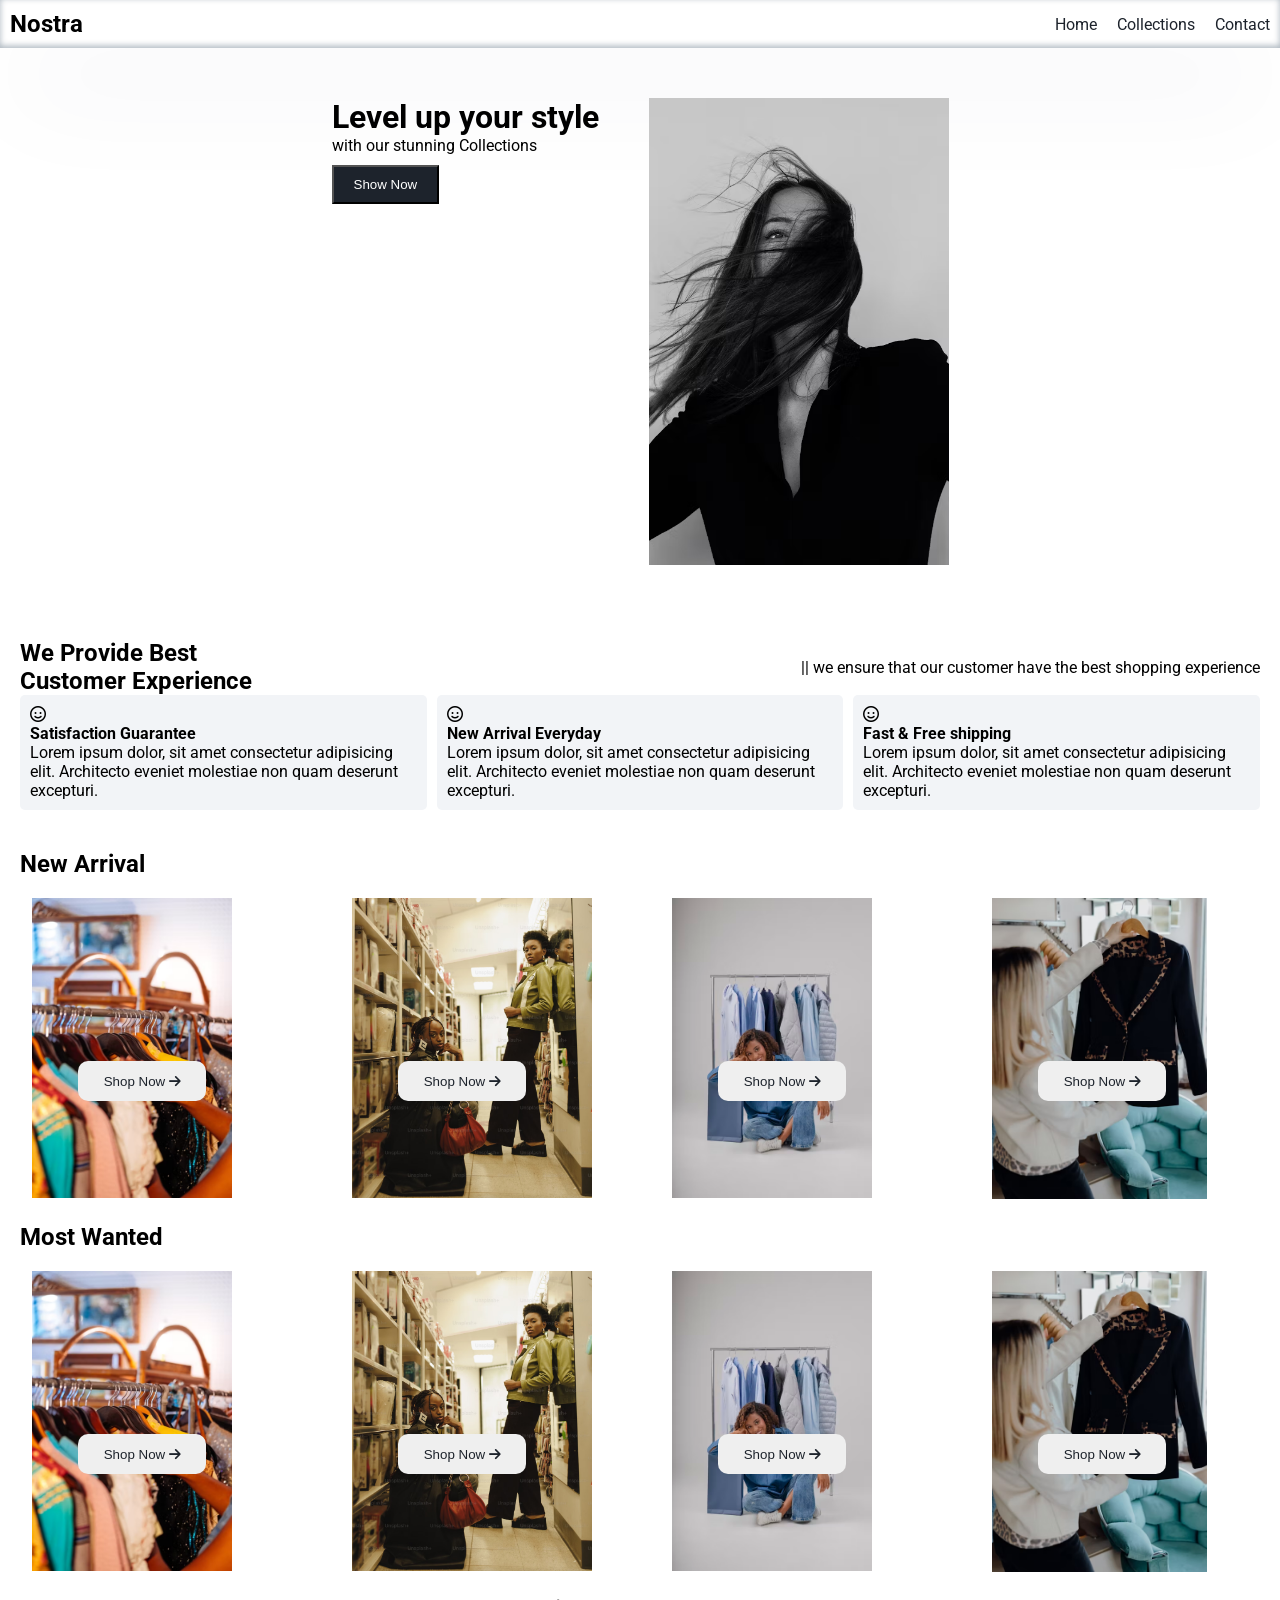
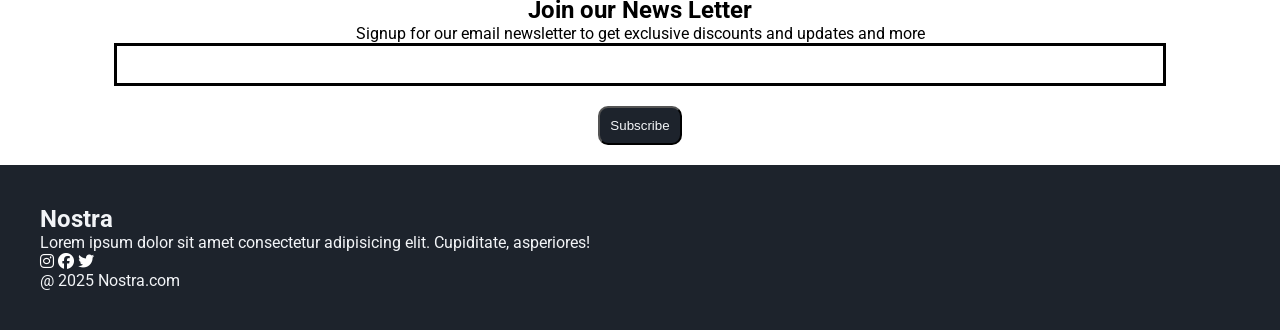
<file: index.html>
<!DOCTYPE html>
<html lang="en">

<head>
    <meta charset="UTF-8">
    <meta name="viewport" content="width=device-width, initial-scale=1.0">
    <title>Nostra</title>


    <!--GOOGLE FONTS-->
    <link rel="preconnect" href="https://fonts.googleapis.com">
    <link rel="preconnect" href="https://fonts.gstatic.com" crossorigin>
    <link href="https://fonts.googleapis.com/css2?family=Roboto:ital,wght@0,100..900;1,100..900&display=swap"
        rel="stylesheet">


    <!--MY CSS-->
    <link rel="stylesheet" href="style.css">


    <!--font awesome icons-->
    <link rel="stylesheet" href="https://cdnjs.cloudflare.com/ajax/libs/font-awesome/6.7.2/css/all.min.css"
        integrity="sha512-Evv84Mr4kqVGRNSgIGL/F/aIDqQb7xQ2vcrdIwxfjThSH8CSR7PBEakCr51Ck+w+/U6swU2Im1vVX0SVk9ABhg=="
        crossorigin="anonymous" referrerpolicy="no-referrer" />
</head>

<body>

    <!--Navbar-->
    <nav class="navbar">
        <h1>Nostra</h1>

        <div class="navbar-links">
            <p class="navbar-link"><a href="index.html">Home</a></p>
            <p class="navbar-link"><a href="collection.html">Collections</a></p>
            <p class="navbar-link"><a href="contact.html">Contact</a></p>
        </div>

        <div class="navbar-menu-toggle" onclick="shownavbar()">
            <i class="fa-solid fa-bars"></i>
        </div>
    </nav>


    <!--side navbar-->
    <div class="side-navbar">
        <p style="text-align: right;" onclick="closenavbar()">
            <i class="fa-solid fa-xmark"></i>
        </p>

        <div class="side-navbar-links">
            <p class="side-navbar-link"><a href="index.html">Home</a></p>
            <p class="side-navbar-link"><a href="collection.html">Collections</a></p>
            <p class="side-navbar-link"><a href="contact.html">Contact</a></p>
        </div>
    </div>

    <!--Header-->

    <div class="header">
        <div>
            <h1>Level up your style</h1>
            <p>with our stunning Collections</p>
            <button class="header-button">Show Now</button>
        </div>

        <div>
            <img class="header-image" src="fashion" alt="" width="300">
        </div>
    </div>

    <!--SERVICE-->
    <div class="service">
        <div class="service-container-1">
            <div>
                <h2>We Provide Best</h2>
                <h2>Customer Experience</h2>
            </div>

            <div>
                <p>|| we ensure that our customer have the best shopping experience</p>
            </div>
        </div>

        <div class="service-container-2">
            <div>
                <i class="fa-regular fa-face-smile"></i>
                <h4>Satisfaction Guarantee</h4>
                <p>Lorem ipsum dolor, sit amet consectetur adipisicing elit. Architecto eveniet molestiae non quam
                    deserunt excepturi.</p>
            </div>
            <div>
                <i class="fa-regular fa-face-smile"></i>
                <h4>New Arrival Everyday</h4>
                <p>Lorem ipsum dolor, sit amet consectetur adipisicing elit. Architecto eveniet molestiae non quam
                    deserunt excepturi.</p>
            </div>
            <div>
                <i class="fa-regular fa-face-smile"></i>
                <h4>Fast & Free shipping</h4>
                <p>Lorem ipsum dolor, sit amet consectetur adipisicing elit. Architecto eveniet molestiae non quam
                    deserunt excepturi.</p>
            </div>
        </div>
    </div>




    <!--New arrival-->

    <div>
        <h2 style="padding: 20px;">New Arrival</h2>
        <div class="new-arrival">
            <div class="new-arrival-container">
                <img src="fashion1.avif" alt="" width="200">
                <button>Shop Now <i class="fa-solid fa-arrow-right"></i></button>
            </div>
            <div class="new-arrival-container">
                <img src="fashion2.avif" alt="" width="240">
                <button>Shop Now <i class="fa-solid fa-arrow-right"></i></button>
            </div>
            <div class="new-arrival-container">
                <img src="fashion3.avif" alt="" width="200">
                <button>Shop Now <i class="fa-solid fa-arrow-right"></i></button>
            </div>
            <div class="new-arrival-container">
                <img src="fashion4.avif" alt="" width="215">
                <button>Shop Now <i class="fa-solid fa-arrow-right"></i></button>
            </div>
        </div>
    </div>
    <div>
        <h2 style="padding: 20px;">Most Wanted</h2>
        <div class="new-arrival">
            <div class="new-arrival-container">
                <img src="fashion1.avif" alt="" width="200">
                <button>Shop Now <i class="fa-solid fa-arrow-right"></i></button>
            </div>
            <div class="new-arrival-container">
                <img src="fashion2.avif" alt="" width="240">
                <button>Shop Now <i class="fa-solid fa-arrow-right"></i></button>
            </div>
            <div class="new-arrival-container">
                <img src="fashion3.avif" alt="" width="200">
                <button>Shop Now <i class="fa-solid fa-arrow-right"></i></button>
            </div>
            <div class="new-arrival-container">
                <img src="fashion4.avif" alt="" width="215">
                <button>Shop Now <i class="fa-solid fa-arrow-right"></i></button>
            </div>
        </div>
    </div>


    <!--News-->

    <div class="news">
        <h2>Join our News Letter</h2>
        <p>Signup for our email newsletter to get exclusive discounts and updates and more </p>
        <div>
            <input type="text" class="search">
        </div>
        <div>
            <button>Subscribe</button>
        </div>
    </div>


    <!--FOOTER-->
    <div class="footer">
        <div class="footer-container">
            <div class="footer-box-1">
                <h2 class="headingText">Nostra</h2>
                <p>Lorem ipsum dolor sit amet consectetur adipisicing elit. Cupiditate, asperiores!</p>
                <div class="footer-icon-container">
                    <i class="fa-brands fa-instagram" style="color:#ffffff"></i>
                    <i class="fa-brands fa-facebook" style="color:#ffffff"></i>
                    <i class="fa-brands fa-twitter" style="color:#ffffff"></i>
                </div>
            </div>
        </div>
        <p> @ 2025 Nostra.com</p>

    </div>

    <script src="index.js"></script>
</body>

</html>
</file>
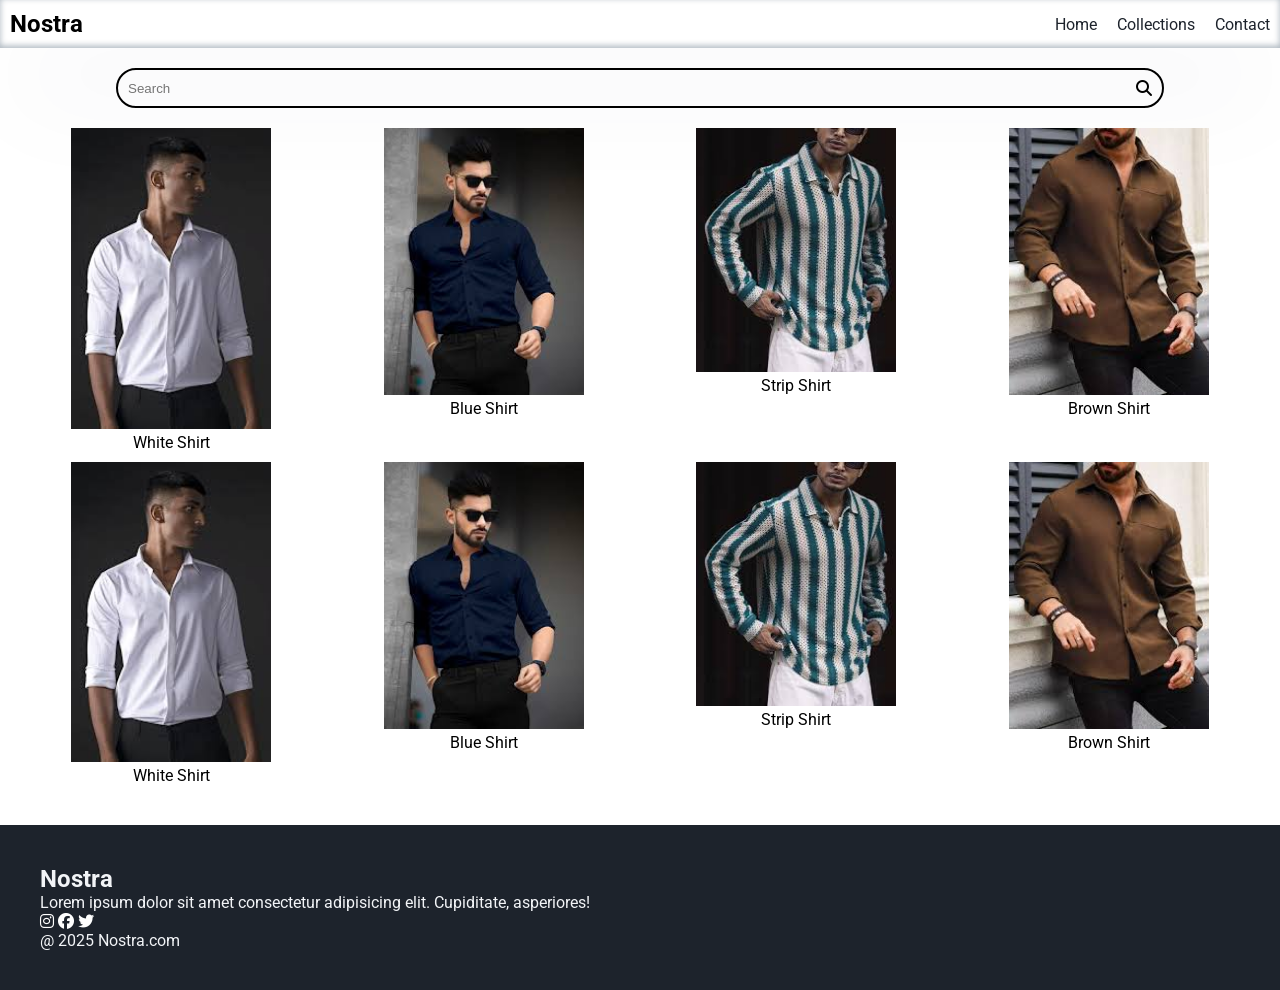
<file: collection.html>
<!DOCTYPE html>
<html lang="en">

<head>
    <meta charset="UTF-8">
    <meta name="viewport" content="width=device-width, initial-scale=1.0">
    <title>Nostra</title>


    <!--GOOGLE FONTS-->
    <link rel="preconnect" href="https://fonts.googleapis.com">
    <link rel="preconnect" href="https://fonts.gstatic.com" crossorigin>
    <link href="https://fonts.googleapis.com/css2?family=Roboto:ital,wght@0,100..900;1,100..900&display=swap"
        rel="stylesheet">


    <!--MY CSS-->
    <link rel="stylesheet" href="style.css">


    <!--font awesome icons-->
    <link rel="stylesheet" href="https://cdnjs.cloudflare.com/ajax/libs/font-awesome/6.7.2/css/all.min.css"
        integrity="sha512-Evv84Mr4kqVGRNSgIGL/F/aIDqQb7xQ2vcrdIwxfjThSH8CSR7PBEakCr51Ck+w+/U6swU2Im1vVX0SVk9ABhg=="
        crossorigin="anonymous" referrerpolicy="no-referrer" />
</head>

<body>

    <!--Navbar-->
    <nav class="navbar">
        <h1>Nostra</h1>

        <div class="navbar-links">
            <p class="navbar-link"><a href="index.html">Home</a></p>
            <p class="navbar-link"><a href="collection.html">Collections</a></p>
            <p class="navbar-link"><a href="contact.html">Contact</a></p>
        </div>

        <div class="navbar-menu-toggle" onclick="shownavbar()">
            <i class="fa-solid fa-bars"></i>
        </div>
    </nav>


    <!--side navbar-->
    <div class="side-navbar">
        <p style="text-align: right;" onclick="closenavbar()">
            <i class="fa-solid fa-xmark"></i>
        </p>

        <div class="side-navbar-links">
            <p class="side-navbar-link"><a href="index.html">Home</a></p>
            <p class="side-navbar-link"><a href="collection.html">Collections</a></p>
            <p class="side-navbar-link"><a href="contact.html">Contact</a></p>
        </div>
    </div>


    <!--product-->
    <div class="product-section">
        <form class="product-search">
            <input type="text" id="search" placeholder="Search">
            <i class="fa-solid fa-magnifying-glass"></i>
        </form>
        <div class="products" id="products">

            <div class="products-box">
                <img src="white shirt.jpg" alt="" width="200">
                <p>White Shirt</p>
            </div>
            <div class="products-box">
                <img src="blue shirt.jpg" alt="" width="200">
                <p>Blue Shirt</p>
            </div>
            <div class="products-box">
                <img src="strips shirt.jpg" alt="" width="200">
                <p>Strip Shirt</p>
            </div>
            <div class="products-box">
                <img src="brown shirt.jpg" alt="" width="200">
                <p>Brown Shirt</p>
            </div>
             <div class="products-box">
                <img src="white shirt.jpg" alt="" width="200">
                <p>White Shirt</p>
            </div>
            <div class="products-box">
                <img src="blue shirt.jpg" alt="" width="200">
                <p>Blue Shirt</p>
            </div>
            <div class="products-box">
                <img src="strips shirt.jpg" alt="" width="200">
                <p>Strip Shirt</p>
            </div>
            <div class="products-box">
                <img src="brown shirt.jpg" alt="" width="200">
                <p>Brown Shirt</p>
            </div>
        </div>
    </div>

    <!--FOOTER-->
    <div class="footer">
        <div class="footer-container">
            <div class="footer-box-1">
                <h2 class="headingText">Nostra</h2>
                <p>Lorem ipsum dolor sit amet consectetur adipisicing elit. Cupiditate, asperiores!</p>
                <div class="footer-icon-container">
                    <i class="fa-brands fa-instagram" style="color:#ffffff"></i>
                    <i class="fa-brands fa-facebook" style="color:#ffffff"></i>
                    <i class="fa-brands fa-twitter" style="color:#ffffff"></i>
                </div>
            </div>
        </div>
        <p> @ 2025 Nostra.com</p>

    </div>

    <script src="collection.js"></script>
</body>

</html>
</file>
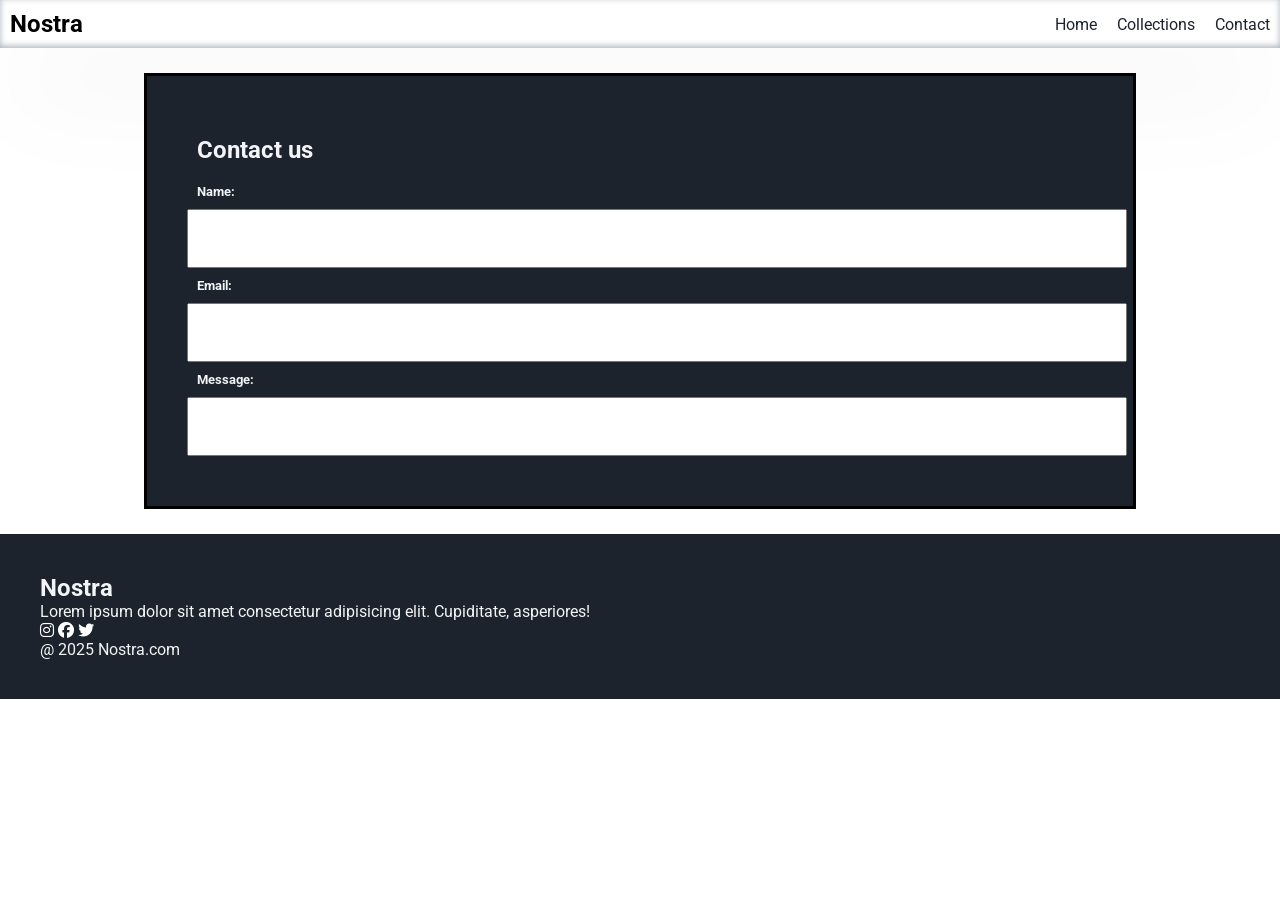
<file: contact.html>
<!DOCTYPE html>
<html lang="en">

<head>
    <meta charset="UTF-8">
    <meta name="viewport" content="width=device-width, initial-scale=1.0">
    <title>Nostra</title>


    <!--GOOGLE FONTS-->
    <link rel="preconnect" href="https://fonts.googleapis.com">
    <link rel="preconnect" href="https://fonts.gstatic.com" crossorigin>
    <link href="https://fonts.googleapis.com/css2?family=Roboto:ital,wght@0,100..900;1,100..900&display=swap"
        rel="stylesheet">


    <!--MY CSS-->
    <link rel="stylesheet" href="style.css">


    <!--font awesome icons-->
    <link rel="stylesheet" href="https://cdnjs.cloudflare.com/ajax/libs/font-awesome/6.7.2/css/all.min.css"
        integrity="sha512-Evv84Mr4kqVGRNSgIGL/F/aIDqQb7xQ2vcrdIwxfjThSH8CSR7PBEakCr51Ck+w+/U6swU2Im1vVX0SVk9ABhg=="
        crossorigin="anonymous" referrerpolicy="no-referrer" />
</head>

<body>

    <!--Navbar-->
    <nav class="navbar">
        <h1>Nostra</h1>

        <div class="navbar-links">
            <p class="navbar-link"><a href="index.html">Home</a></p>
            <p class="navbar-link"><a href="collection.html">Collections</a></p>
            <p class="navbar-link"><a href="contact.html">Contact</a></p>
        </div>

        <div class="navbar-menu-toggle" onclick="shownavbar()">
            <i class="fa-solid fa-bars"></i>
        </div>
    </nav>


    <!--side navbar-->
    <div class="side-navbar">
        <p style="text-align: right;" onclick="closenavbar()">
            <i class="fa-solid fa-xmark"></i>
        </p>

        <div class="side-navbar-links">
            <p class="side-navbar-link"><a href="index.html">Home</a></p>
            <p class="side-navbar-link"><a href="collection.html">Collections</a></p>
            <p class="side-navbar-link"><a href="contact.html">Contact</a></p>
        </div>
    </div>


    <!--contact-->
    <div class="contact">
        <div class="contact-container">
            <h2 style="padding: 10px;">Contact us</h2>
            <h5>Name:</h5>
            <input type="text" class="search"  >
            <h5>Email:</h5>
            <input type="text" class="search">
            <h5>Message:</h5>
            <input type="text" class="search">
        </div>
    </div>

 

    <!--FOOTER-->
    <div class="footer">
        <div class="footer-container">
            <div class="footer-box-1">
                <h2 class="headingText">Nostra</h2>
                <p>Lorem ipsum dolor sit amet consectetur adipisicing elit. Cupiditate, asperiores!</p>
                <div class="footer-icon-container">
                    <i class="fa-brands fa-instagram" style="color:#ffffff"></i>
                    <i class="fa-brands fa-facebook" style="color:#ffffff"></i>
                    <i class="fa-brands fa-twitter" style="color:#ffffff"></i>
                </div>
            </div>
        </div>
        <p> @ 2025 Nostra.com</p>

    </div>

    <script src="collection.js"></script>
</body>

</html>
</file>
<file: style.css>
*{
    padding: 0px;
    margin: 0px;
}
body{
  font-family: "Roboto", sans-serif;

}

.navbar{
    display: flex;
    justify-content: space-between;
    align-items: center;
    padding: 10px;
    box-shadow: rgba(50, 50, 93, 0.25) 0px 50px 100px -20px, rgba(0, 0, 0, 0.3) 0px 30px 60px -30px, rgba(10, 37, 64, 0.35) 0px -2px 6px 0px inset;
}

.navbar-links{
    display: flex;
    column-gap: 20px;
}

.navbar-links a{
    text-decoration: none;
    color: #1d232c;
}

.navbar-links a:hover{
    text-decoration: underline;
    color:#1d232c;
}

.navbar-menu-toggle{
        display: none;
    }


/* header*/

.header{
    display: flex;
    justify-content: center;
    gap: 50px;
    padding: 50px;

}

.header-button{
    padding-left: 20px;
    padding-right: 20px;
    padding-top: 10px;
    padding-bottom: 10px;
    margin-top: 10px;
    background-color: #1d232c;
    color: white;
    cursor: pointer;
}

/*side navbar*/

.side-navbar{
    background-color: #1d232c;
    width: 50%;
    height: 100%;
    position: fixed;
    top:0;
    left:-60%;
    padding: 20px;
    color: white;
    transition: 2s;

}

.side-navbar-link{ 
    margin-bottom: 30px;
}


.side-navbar-links a{
    text-decoration: none;
    color: white;
}

/*service*/

.service{
    padding: 20px;
}

.service-container-1{
    display: flex;
    justify-content: space-between;
    align-items: center;
}

.service-container-2{
    display: flex;
    justify-content: space-between;
    align-items: center;
    gap: 10px;
}

.service-container-2 div{
    background-color: #f2f4f7;
    border-radius: 5px;
    padding: 10px;
}


/*New Arrival*/

.new-arrival{
    display: flex;
    justify-content:space-around ;
    flex-wrap: wrap;
}

.new-arrival-container{
    position: relative;
    flex-basis: 20%;

}


.new-arrival button{
    padding-left: 10%;
    padding-right: 10%;
    padding-top: 5%;
    padding-bottom: 5%;
    margin-top: 10px;
    color:#1d232c;
    position: absolute;
    top: 50%;
    left: 18%;
    border-radius: 10px;
    border: none;

}


/*news*/
.news{
    display: flex;
    flex-direction: column;
    align-items: center;
    margin-top: 20px;
}

.news input{
    padding: 11px;
    width: 80vw;
    margin-bottom: 10px;
    border: solid black 3px;

}
.news button{
    margin-top: 10px;
    color: #f2f4f7;
    background-color: #1d232c;
    border-radius: 10px;
    padding: 10px;
}


/*footer*/
.footer{
    margin-top: 20px;
    padding: 40px;
    background-color: #1d232c;
    color: #f2f4f7;
}


/*product*/
.product-section{
    margin-top: 20px;

}


.product-search{
    width: 80%;
    border: solid black 2px;
    border-radius: 20px;
    display: flex;
    justify-content: space-between;
    align-items: center;
    padding: 10px;
    margin: auto;

}

.product-search input{
    border: none;
    background-color: transparent;
    width: 100%;
}

.product-search input:focus{
    outline: none;

}

.products{
    padding: 20px;
    display: flex;
    gap: 10px;
    flex-wrap: wrap;
    justify-content: space-around;
}

.products-box{
    text-align: center;
    flex-basis: 20%;

}
 
.product-box image{
    border-radius: 10px;
}


/*contact*/


.contact{
    display: flex;
    flex-direction: column;
    align-items: center;
    margin-top: 20px;
}

.contact-container{
    padding: 50px;
    width: 70vw;
    margin: 5px;
    padding-left: 40px;
    display: flex;
    flex-direction: column;
    border: solid black 3px;
    background-color: #1d232c;
    color: #f2f4f7;
}

.contact-container input{
    width: 70vw;
    padding: 20px;
    flex-direction: column;
}

.contact-container h5{
    padding: 10px;
}

/*Media query*/

@media screen and (max-width:700px){
    .navbar-menu-toggle{
        display: block;
    }
    .navbar-links{
        display: none;
    }
    .header-image{
        display: none;
    }
    .service-container-1{
        display: none;
    }
    .service-container-2{
        flex-direction: column;
    }
}
</file>
